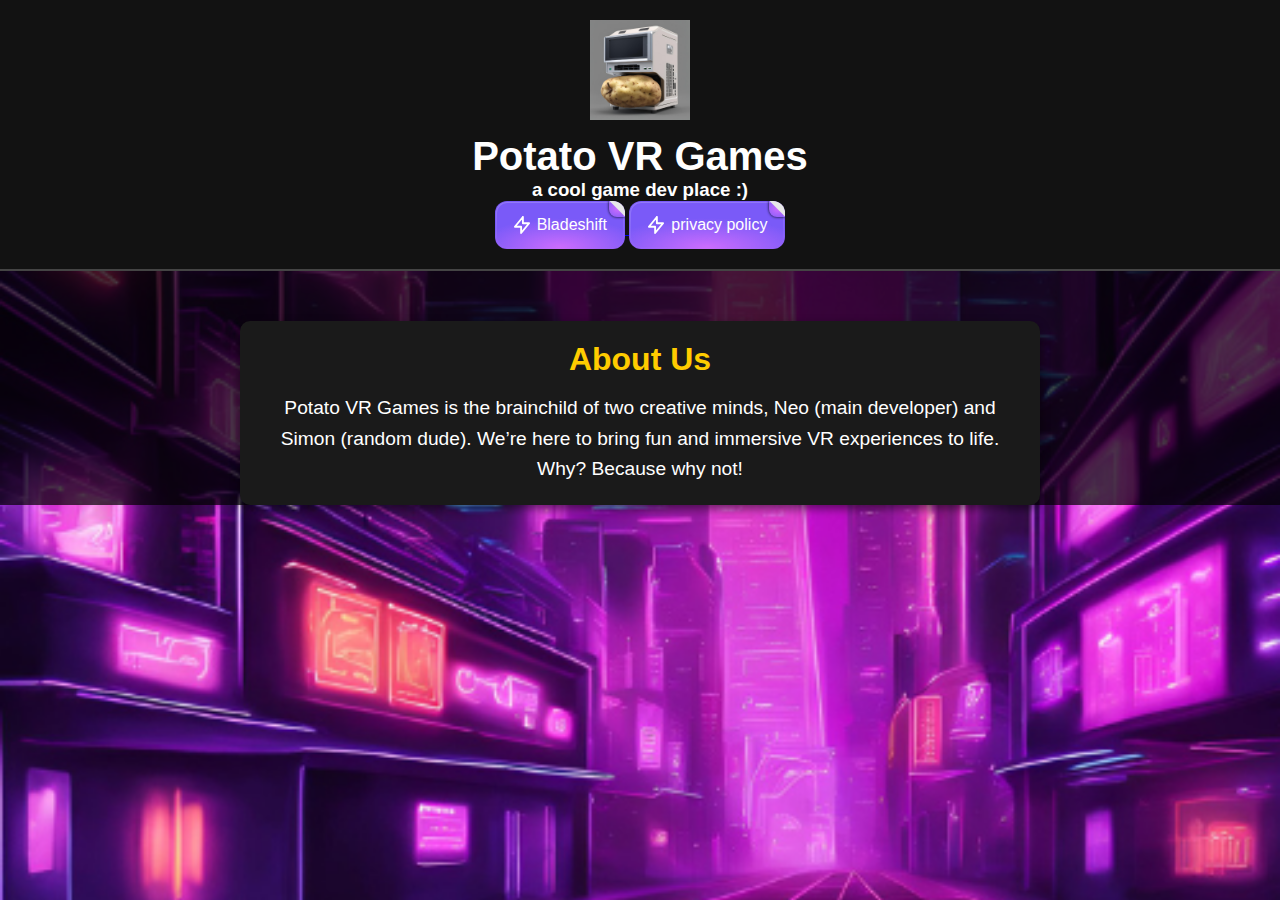
<file: index.html>
<!DOCTYPE html>
<html lang="en">
<head>
    <meta charset="UTF-8">
    <meta name="viewport" content="width=device-width, initial-scale=1.0">
    <title>Potato VR Games</title>
    <link rel="stylesheet" href="styles.css">
</head>
<body>
    <header class="header">
        <img src="images/potatopc.png" alt="Potato VR Games Logo" class="logo">
        <h1 class="title">Potato VR Games</h1>
        <h3>a cool game dev place :)</h3> 
        
        <a href="bladeshit.html">
            <button type="button" class="button">
                <span class="fold"></span>

                <div class="points_wrapper">
                    <i class="point"></i>
                    <i class="point"></i>
                    <i class="point"></i>
                    <i class="point"></i>
                    <i class="point"></i>
                    <i class="point"></i>
                    <i class="point"></i>
                    <i class="point"></i>
                    <i class="point"></i>
                    <i class="point"></i>
                </div>

                <span class="inner">
                    <svg
                        class="icon"
                        fill="none"
                        stroke="currentColor"
                        viewBox="0 0 24 24"
                        xmlns="http://www.w3.org/2000/svg"
                        stroke-linecap="round"
                        stroke-linejoin="round"
                        stroke-width="2.5"
                    >
                        <polyline
                            points="13.18 1.37 13.18 9.64 21.45 9.64 10.82 22.63 10.82 14.36 2.55 14.36 13.18 1.37"
                        ></polyline>
                    </svg>
                    Bladeshift
                </span>
            </button>
        </a>
        <a href="privacy.html">
            <button type="button" class="button">
                <span class="fold"></span>

                <div class="points_wrapper">
                    <i class="point"></i>
                    <i class="point"></i>
                    <i class="point"></i>
                    <i class="point"></i>
                    <i class="point"></i>
                    <i class="point"></i>
                    <i class="point"></i>
                    <i class="point"></i>
                    <i class="point"></i>
                    <i class="point"></i>
                </div>

                <span class="inner">
                    <svg
                        class="icon"
                        fill="none"
                        stroke="currentColor"
                        viewBox="0 0 24 24"
                        xmlns="http://www.w3.org/2000/svg"
                        stroke-linecap="round"
                        stroke-linejoin="round"
                        stroke-width="2.5"
                    >
                        <polyline
                            points="13.18 1.37 13.18 9.64 21.45 9.64 10.82 22.63 10.82 14.36 2.55 14.36 13.18 1.37"
                        ></polyline>
                    </svg>
                    privacy policy
                </span>
            </button>
        </a>
    </header>
    <main>
        <section class="about-us">
            <h2>About Us</h2>
            <p>Potato VR Games is the brainchild of two creative minds, Neo (main developer) and Simon (random dude). We’re here to bring fun and immersive VR experiences to life. Why? Because why not!</p>
        </section>
    </main>
</body>
</html>
</file>
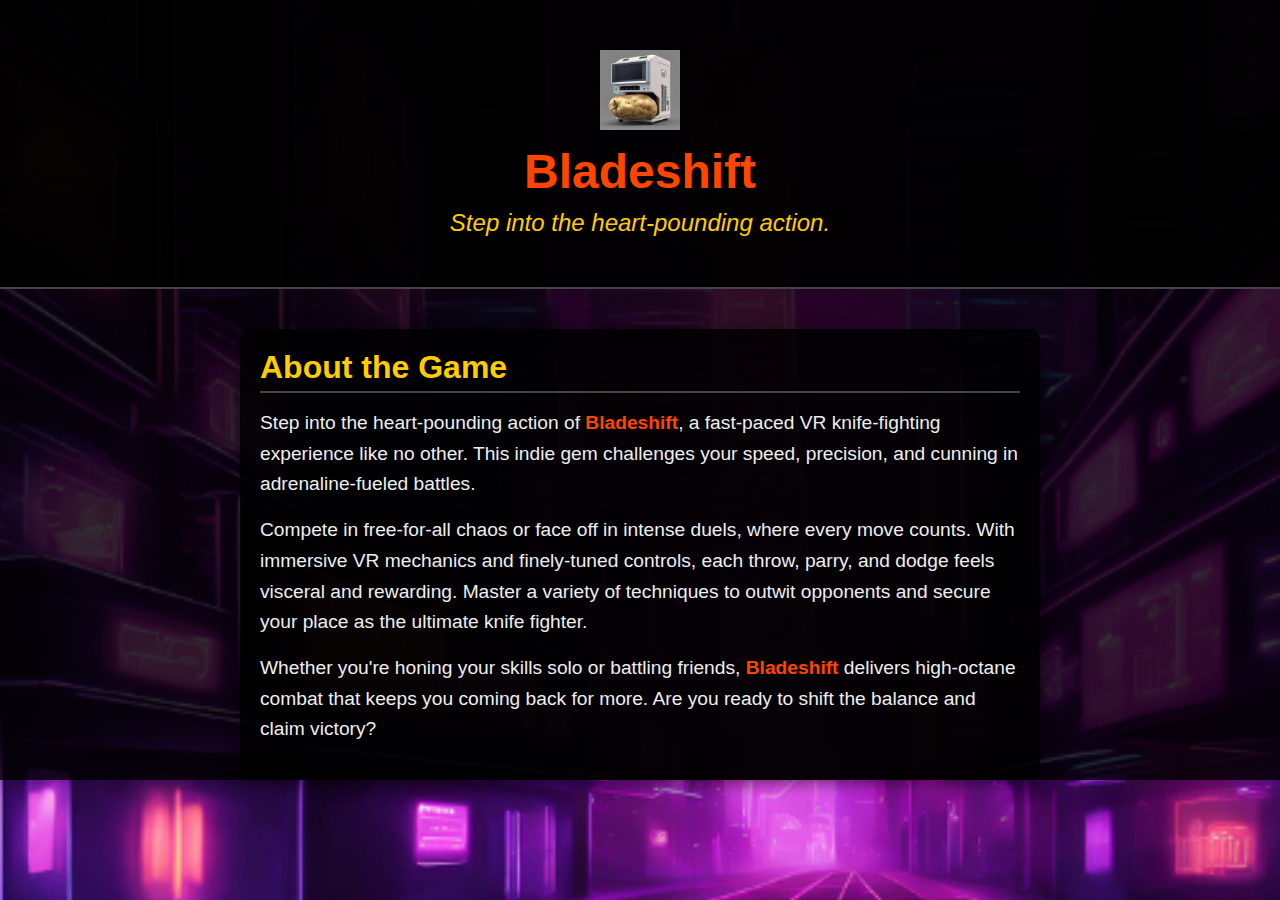
<file: bladeshit.html>
<!DOCTYPE html>
<html lang="en">
<head>
    <meta charset="UTF-8">
    <meta name="viewport" content="width=device-width, initial-scale=1.0">
    <title>Bladeshift | Potato VR Games</title>
    <link rel="stylesheet" href="bladeshift.css">
</head>
<body>
    <header class="header">
        <img src="images/potatopc.png" alt="Potato VR Games Logo" class="logo">
        <h1>Bladeshift</h1>
        <p class="tagline">Step into the heart-pounding action.</p>
    </header>
    <main>
        <section class="description">
            <h2>About the Game</h2>
            <p>
                Step into the heart-pounding action of <strong>Bladeshift</strong>, a fast-paced VR knife-fighting experience like no other. 
                This indie gem challenges your speed, precision, and cunning in adrenaline-fueled battles.
            </p>
            <p>
                Compete in free-for-all chaos or face off in intense duels, where every move counts. With immersive VR mechanics 
                and finely-tuned controls, each throw, parry, and dodge feels visceral and rewarding. Master a variety of techniques 
                to outwit opponents and secure your place as the ultimate knife fighter.
            </p>
            <p>
                Whether you're honing your skills solo or battling friends, <strong>Bladeshift</strong> delivers high-octane combat that keeps 
                you coming back for more. Are you ready to shift the balance and claim victory?
            </p>
        </section>
    </main>
</body>
</html>
</file>
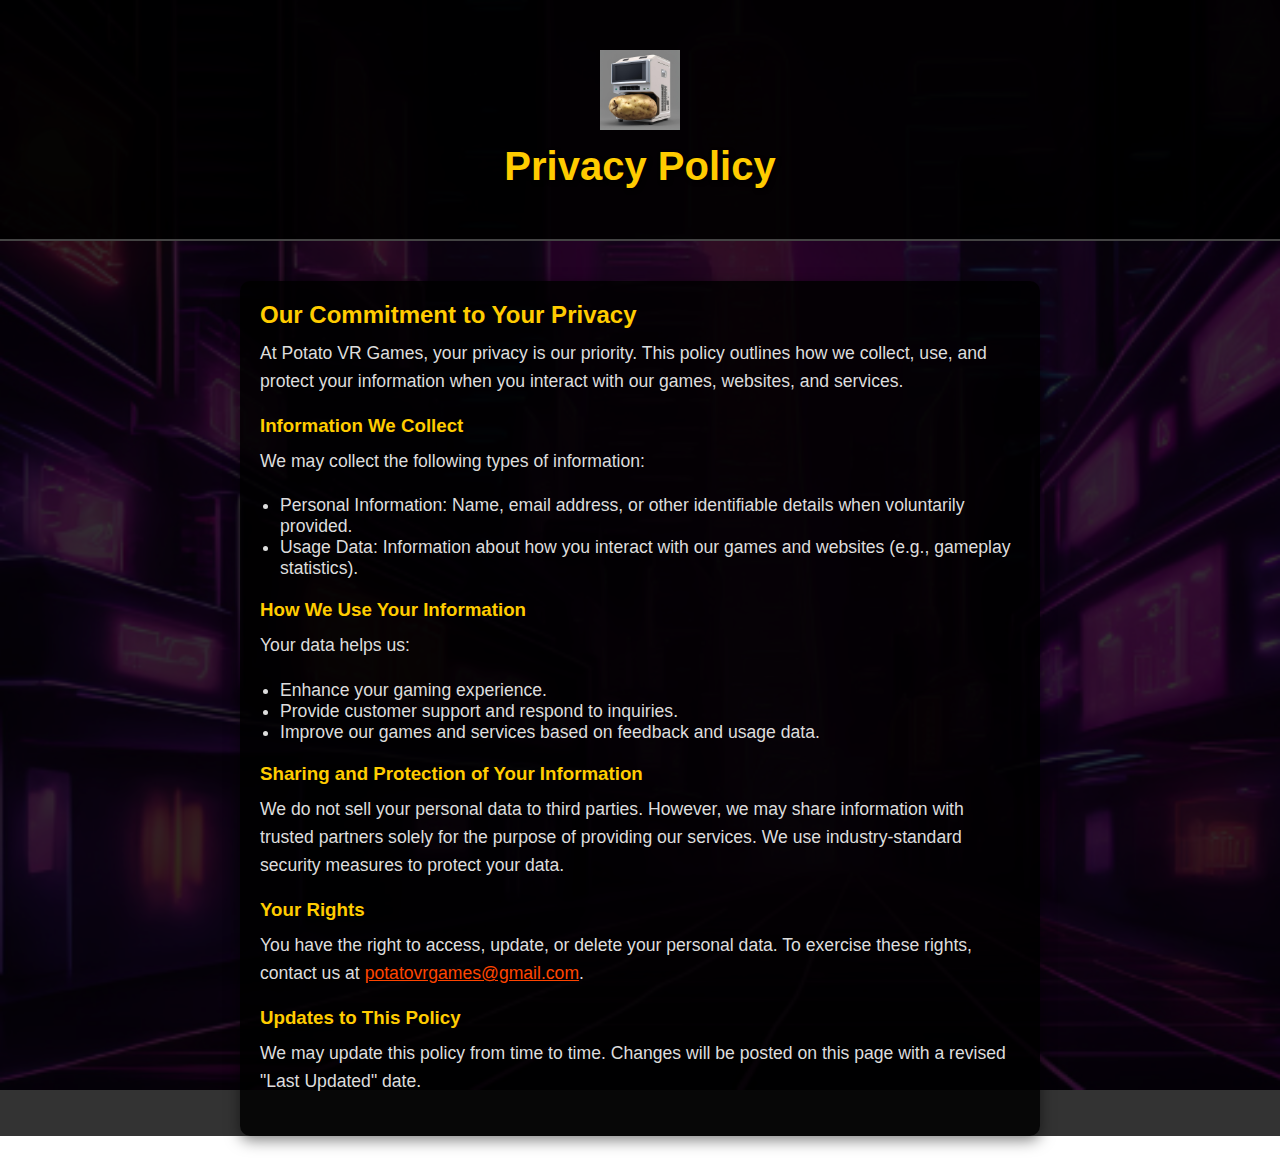
<file: privacy.html>
<!DOCTYPE html>
<html lang="en">
<head>
    <meta charset="UTF-8">
    <meta name="viewport" content="width=device-width, initial-scale=1.0">
    <title>Privacy Policy | Potato VR Games</title>
    <link rel="stylesheet" href="privacy.css">
</head>
<body>
    <header class="header">
        <img src="images/potatopc.png" alt="Potato VR Games Logo" class="logo">
        <h1>Privacy Policy</h1>
    </header>
    <main>
        <section class="privacy-policy">
            <h2>Our Commitment to Your Privacy</h2>
            <p>
                At Potato VR Games, your privacy is our priority. This policy outlines how we collect, use, and protect your 
                information when you interact with our games, websites, and services.
            </p>
            <h3>Information We Collect</h3>
            <p>
                We may collect the following types of information:
                <ul>
                    <li>Personal Information: Name, email address, or other identifiable details when voluntarily provided.</li>
                    <li>Usage Data: Information about how you interact with our games and websites (e.g., gameplay statistics).</li>
                </ul>
            </p>
            <h3>How We Use Your Information</h3>
            <p>
                Your data helps us:
                <ul>
                    <li>Enhance your gaming experience.</li>
                    <li>Provide customer support and respond to inquiries.</li>
                    <li>Improve our games and services based on feedback and usage data.</li>
                </ul>
            </p>
            <h3>Sharing and Protection of Your Information</h3>
            <p>
                We do not sell your personal data to third parties. However, we may share information with trusted partners 
                solely for the purpose of providing our services. We use industry-standard security measures to protect your data.
            </p>
            <h3>Your Rights</h3>
            <p>
                You have the right to access, update, or delete your personal data. To exercise these rights, contact us at 
                <a href="mailto:potatovrgames@gmail.com">potatovrgames@gmail.com</a>.
            </p>
            <h3>Updates to This Policy</h3>
            <p>
                We may update this policy from time to time. Changes will be posted on this page with a revised "Last Updated" date.
            </p>
        </section>
    </main>
</body>
</html>
</file>
<file: styles.css>
/* Reset and Base Styles */
* {
    margin: 0;
    padding: 0;
    box-sizing: border-box;
}

body {
    font-family: Arial, sans-serif;
    color: #fff;
    background: url('images/city.png') no-repeat center center fixed;
    background-size: cover;
    position: relative;
}

body::after {
    content: '';
    position: absolute;
    top: 0;
    left: 0;
    width: 100%;
    height: 100%;
    background-color: rgba(0, 0, 0, 0.7); /* Dark overlay */
    z-index: -1;
    filter: brightness(0.3); /* Only darkens the background */
}

/* Header Styles */
.header {
    text-align: center;
    padding: 20px;
    background: #121212; /* Solid dark background for the header */
    border-bottom: 2px solid #444;
}

.logo {
    width: 100px;
    height: auto;
}

.title {
    font-size: 2.5rem;
    font-weight: bold;
    margin-top: 10px;
}

/* About Us Section */
.about-us {
    margin: 50px auto;
    padding: 20px;
    max-width: 800px;
    background: #1a1a1a; /* Solid dark background for the section */
    border-radius: 10px;
    box-shadow: 0 4px 10px rgba(0, 0, 0, 0.5);
    text-align: center;
}

.about-us h2 {
    font-size: 2rem;
    margin-bottom: 15px;
    color: #ffcc00;
}

.about-us p {
    font-size: 1.2rem;
    line-height: 1.6;
}
.button {
    --h-button: 48px;
    --w-button: 102px;
    --round: 0.75rem;
    cursor: pointer;
    position: relative;
    display: inline-flex;
    align-items: center;
    justify-content: center;
    overflow: hidden;
    transition: all 0.25s ease;
    background: radial-gradient(
        65.28% 65.28% at 50% 100%,
        rgba(223, 113, 255, 0.8) 0%,
        rgba(223, 113, 255, 0) 100%
      ),
      linear-gradient(0deg, #7a5af8, #7a5af8);
    border-radius: var(--round);
    border: none;
    outline: none;
    padding: 12px 18px;
  }
  .button::before,
  .button::after {
    content: "";
    position: absolute;
    inset: var(--space);
    transition: all 0.5s ease-in-out;
    border-radius: calc(var(--round) - var(--space));
    z-index: 0;
  }
  .button::before {
    --space: 1px;
    background: linear-gradient(
      177.95deg,
      rgba(255, 255, 255, 0.19) 0%,
      rgba(255, 255, 255, 0) 100%
    );
  }
  .button::after {
    --space: 2px;
    background: radial-gradient(
        65.28% 65.28% at 50% 100%,
        rgba(223, 113, 255, 0.8) 0%,
        rgba(223, 113, 255, 0) 100%
      ),
      linear-gradient(0deg, #7a5af8, #7a5af8);
  }
  .button:active {
    transform: scale(0.95);
  }
  
  .fold {
    z-index: 1;
    position: absolute;
    top: 0;
    right: 0;
    height: 1rem;
    width: 1rem;
    display: inline-block;
    transition: all 0.5s ease-in-out;
    background: radial-gradient(
      100% 75% at 55%,
      rgba(223, 113, 255, 0.8) 0%,
      rgba(223, 113, 255, 0) 100%
    );
    box-shadow: 0 0 3px black;
    border-bottom-left-radius: 0.5rem;
    border-top-right-radius: var(--round);
  }
  .fold::after {
    content: "";
    position: absolute;
    top: 0;
    right: 0;
    width: 150%;
    height: 150%;
    transform: rotate(45deg) translateX(0%) translateY(-18px);
    background-color: #e8e8e8;
    pointer-events: none;
  }
  .button:hover .fold {
    margin-top: -1rem;
    margin-right: -1rem;
  }
  
  .points_wrapper {
    overflow: hidden;
    width: 100%;
    height: 100%;
    pointer-events: none;
    position: absolute;
    z-index: 1;
  }
  
  .points_wrapper .point {
    bottom: -10px;
    position: absolute;
    animation: floating-points infinite ease-in-out;
    pointer-events: none;
    width: 2px;
    height: 2px;
    background-color: #fff;
    border-radius: 9999px;
  }
  @keyframes floating-points {
    0% {
      transform: translateY(0);
    }
    85% {
      opacity: 0;
    }
    100% {
      transform: translateY(-55px);
      opacity: 0;
    }
  }
  .points_wrapper .point:nth-child(1) {
    left: 10%;
    opacity: 1;
    animation-duration: 2.35s;
    animation-delay: 0.2s;
  }
  .points_wrapper .point:nth-child(2) {
    left: 30%;
    opacity: 0.7;
    animation-duration: 2.5s;
    animation-delay: 0.5s;
  }
  .points_wrapper .point:nth-child(3) {
    left: 25%;
    opacity: 0.8;
    animation-duration: 2.2s;
    animation-delay: 0.1s;
  }
  .points_wrapper .point:nth-child(4) {
    left: 44%;
    opacity: 0.6;
    animation-duration: 2.05s;
  }
  .points_wrapper .point:nth-child(5) {
    left: 50%;
    opacity: 1;
    animation-duration: 1.9s;
  }
  .points_wrapper .point:nth-child(6) {
    left: 75%;
    opacity: 0.5;
    animation-duration: 1.5s;
    animation-delay: 1.5s;
  }
  .points_wrapper .point:nth-child(7) {
    left: 88%;
    opacity: 0.9;
    animation-duration: 2.2s;
    animation-delay: 0.2s;
  }
  .points_wrapper .point:nth-child(8) {
    left: 58%;
    opacity: 0.8;
    animation-duration: 2.25s;
    animation-delay: 0.2s;
  }
  .points_wrapper .point:nth-child(9) {
    left: 98%;
    opacity: 0.6;
    animation-duration: 2.6s;
    animation-delay: 0.1s;
  }
  .points_wrapper .point:nth-child(10) {
    left: 65%;
    opacity: 1;
    animation-duration: 2.5s;
    animation-delay: 0.2s;
  }
  
  .inner {
    z-index: 2;
    gap: 6px;
    position: relative;
    width: 100%;
    color: white;
    display: inline-flex;
    align-items: center;
    justify-content: center;
    font-size: 16px;
    font-weight: 500;
    line-height: 1.5;
    transition: color 0.2s ease-in-out;
  }
  
  .inner svg.icon {
    width: 18px;
    height: 18px;
    transition: fill 0.1s linear;
  }
  
  .button:focus svg.icon {
    fill: white;
  }
  .button:hover svg.icon {
    fill: transparent;
    animation:
      dasharray 1s linear forwards,
      filled 0.1s linear forwards 0.95s;
  }
  @keyframes dasharray {
    from {
      stroke-dasharray: 0 0 0 0;
    }
    to {
      stroke-dasharray: 68 68 0 0;
    }
  }
  @keyframes filled {
    to {
      fill: white;
    }
  }
</file>
<file: bladeshift.css>
/* Reset and Base Styles */
* {
    margin: 0;
    padding: 0;
    box-sizing: border-box;
}

body {
    font-family: Arial, sans-serif;
    color: #fff;
    background: url('images/city.png') no-repeat center center fixed;
    background-size: cover;
    position: relative;
}

body::after {
    content: '';
    position: absolute;
    top: 0;
    left: 0;
    width: 100%;
    height: 100%;
    background-color: rgba(0, 0, 0, 0.8); /* Dark overlay */
    z-index: -1;
    filter: brightness(0.3); /* Darkens the background */
}

/* Header Styles */
.header {
    text-align: center;
    padding: 50px 20px;
    background: rgba(0, 0, 0, 0.9); /* Solid dark background for the header */
    border-bottom: 2px solid #444;
}

.logo {
    width: 80px;
    height: auto;
    margin-bottom: 10px;
}

.header h1 {
    font-size: 3rem;
    color: #ff4500; /* Bright orange to convey energy */
    text-shadow: 2px 2px 4px #000;
}

.header .tagline {
    font-size: 1.5rem;
    margin-top: 10px;
    color: #ffcc00;
    font-style: italic;
}

/* Game Description Section */
.description {
    margin: 40px auto;
    padding: 20px;
    max-width: 800px;
    background: rgba(0, 0, 0, 0.85);
    border-radius: 10px;
    box-shadow: 0 4px 15px rgba(0, 0, 0, 0.5);
    text-align: left;
    color: #eee;
}

.description h2 {
    font-size: 2rem;
    margin-bottom: 15px;
    color: #ffcc00;
    border-bottom: 2px solid #444;
    padding-bottom: 5px;
}

.description p {
    font-size: 1.2rem;
    line-height: 1.6;
    margin-bottom: 15px;
}

.description strong {
    color: #ff4500; /* Highlight the game name */
}
</file>
<file: privacy.css>
/* Reset and Base Styles */
* {
    margin: 0;
    padding: 0;
    box-sizing: border-box;
}

body {
    font-family: Arial, sans-serif;
    color: #fff;
    background: url('images/city.png') no-repeat center center fixed;
    background-size: cover;
    position: relative;
}

body::after {
    content: '';
    position: absolute;
    top: 0;
    left: 0;
    width: 100%;
    height: 100%;
    background-color: rgba(0, 0, 0, 0.8); /* Dark overlay */
    z-index: -1;
    filter: brightness(0.3); /* Darkens the background */
}

/* Header Styles */
.header {
    text-align: center;
    padding: 50px 20px;
    background: rgba(0, 0, 0, 0.9); /* Solid dark background for the header */
    border-bottom: 2px solid #444;
}

.logo {
    width: 80px;
    height: auto;
    margin-bottom: 10px;
}

.header h1 {
    font-size: 2.5rem;
    color: #ffcc00; /* Bright yellow to signify importance */
    text-shadow: 2px 2px 4px #000;
}

/* Privacy Policy Section */
.privacy-policy {
    margin: 40px auto;
    padding: 20px;
    max-width: 800px;
    background: rgba(0, 0, 0, 0.85);
    border-radius: 10px;
    box-shadow: 0 4px 15px rgba(0, 0, 0, 0.5);
    color: #ddd;
}

.privacy-policy h2, .privacy-policy h3 {
    color: #ffcc00;
    margin-bottom: 10px;
}

.privacy-policy p {
    font-size: 1.1rem;
    line-height: 1.6;
    margin-bottom: 20px;
}

.privacy-policy ul {
    list-style-type: disc;
    margin-left: 20px;
    font-size: 1.1rem;
}

.privacy-policy a {
    color: #ff4500;
    text-decoration: underline;
}
</file>
